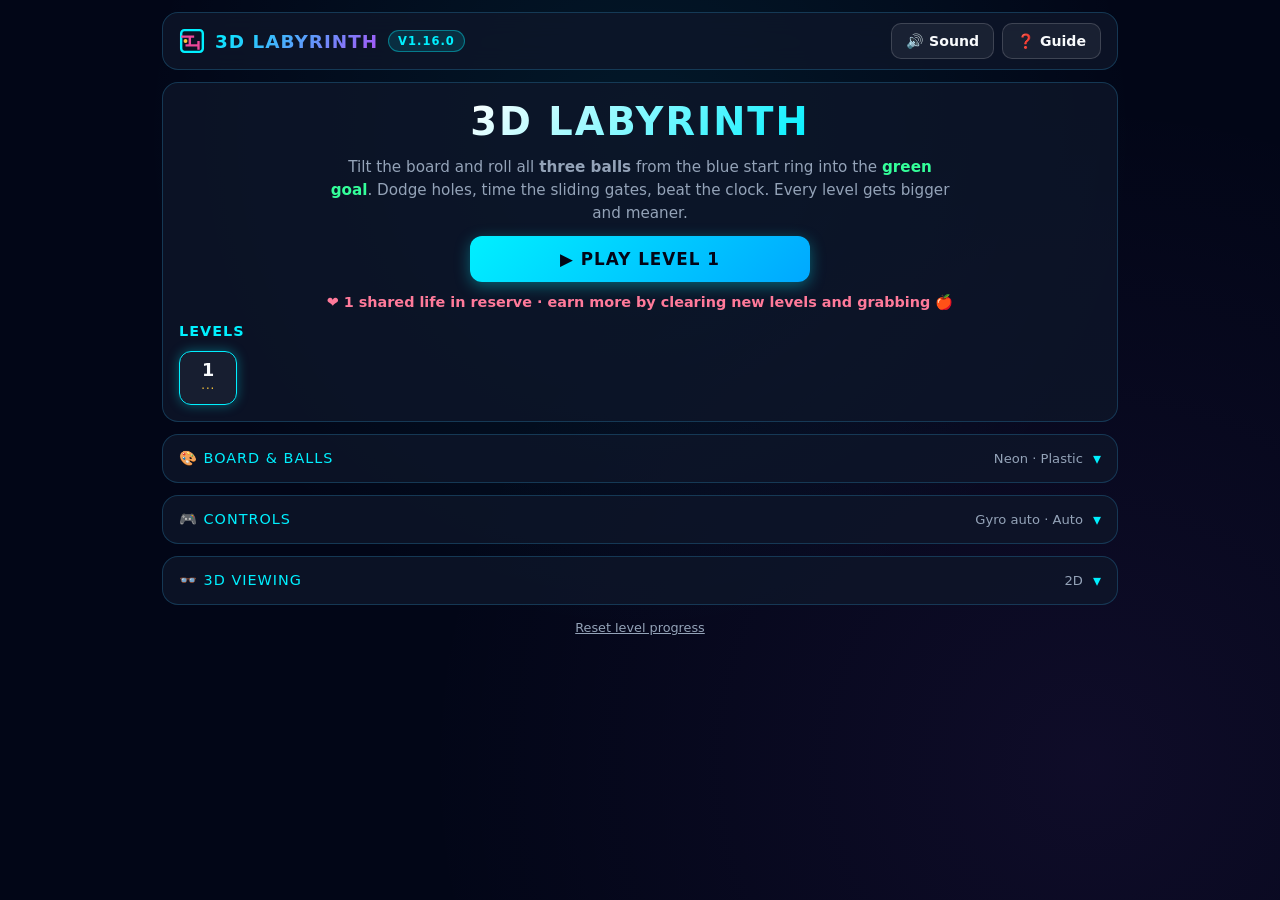
<file: index.html>
<!DOCTYPE html>
<html lang="en">
<head>
  <meta charset="UTF-8">
  <meta name="viewport" content="width=device-width, initial-scale=1.0, maximum-scale=1.0, user-scalable=no, viewport-fit=cover">
  <meta name="description" content="3D Labyrinth: tilt the board to guide three balls home. 2D, Parallel, Cross-eye, Anaglyph, Smart-glasses and VR stereo modes.">
  <meta name="theme-color" content="#020617">
  <title>3D Labyrinth</title>
  <link rel="manifest" href="./manifest.json">
  <link rel="icon" type="image/svg+xml" href="./assets/favicon.svg">
  <link rel="apple-touch-icon" href="./assets/apple-touch-icon.png">
  <meta name="apple-mobile-web-app-capable" content="yes">
  <meta name="mobile-web-app-capable" content="yes">
  <meta name="apple-mobile-web-app-title" content="Labyrinth3D">
  <link rel="stylesheet" href="./css/styles.css?v=1.16.0">
  <!-- Three.js r128, bundled locally so the PWA works fully offline -->
  <script src="./js/lib/three.min.js"></script>
  <!-- PeerJS 1.5.5 (MIT, bundled locally): phone-controller pairing only. See js/lib/peerjs.LICENSE.txt -->
  <script src="./js/lib/peerjs.min.js?v=1.5.5"></script>
</head>
<body>

  <!-- ============ PAGE 1: MENU ============ -->
  <div id="menuPage" class="page">
    <header class="app-header">
      <div class="brand-title">
        <svg width="26" height="26" viewBox="0 0 24 24" fill="none" stroke-width="2.2" aria-hidden="true">
          <rect x="2" y="2" width="20" height="20" rx="3" stroke="#00f0ff"/>
          <path d="M2 8h12M10 8v8M6 16h12M18 12v8" stroke="#ec4899"/>
          <circle cx="6" cy="12" r="1.8" fill="#ffc93c" stroke="none"/>
        </svg>
        <span>3D Labyrinth</span>
        <span class="version-badge">v1.16.0</span>
      </div>
      <div class="header-controls">
        <button class="icon-btn install-btn" id="installBtn" style="display:none" title="Install as an app on this device">📲 Install app</button>
        <button class="icon-btn vr-btn" id="webxrBtn" style="display:none" title="Enter immersive VR (Meta Quest browser)">🥽 VR</button>
        <button class="icon-btn" id="audioToggle" title="Toggle sound (M)">🔊 Sound</button>
        <button class="icon-btn" id="helpBtn" title="How to play & 3D viewing guide">❓ Guide</button>
      </div>
    </header>

    <main class="menu-content">
      <section class="card hero">
        <h1 class="title">3D Labyrinth</h1>
        <p class="muted">Tilt the board and roll all <strong>three balls</strong> from the blue start ring into the
          <strong class="green">green goal</strong>. Dodge holes, time the sliding gates, beat the clock. Every level gets bigger and meaner.</p>
        <button class="action-btn" id="playBtn">▶ Play Level 1</button>
        <div class="lives-info" id="livesInfo"></div>
        <h3 class="section-h">Levels</h3>
        <div class="level-grid" id="levelGrid"></div>
      </section>

      <details class="card fold" data-fold="look">
        <summary><span class="section-h">🎨 Board &amp; Balls</span><span class="fold-sum" id="sumLook"></span><span class="fold-caret" aria-hidden="true">▾</span></summary>
        <div class="fold-body">
        <div class="look-row">
          <span class="look-label">Board</span>
          <div class="mode-selector" id="boardSelector" role="radiogroup" aria-label="Board surface"></div>
        </div>
        <div class="look-row">
          <span class="look-label">Balls</span>
          <div class="mode-selector" id="ballSelector" role="radiogroup" aria-label="Ball type"></div>
        </div>
        <div class="look-stats" id="lookStats"></div>
        </div>
      </details>

      <details class="card fold" data-fold="controls">
        <summary><span class="section-h">🎮 Controls</span><span class="fold-sum" id="sumControls"></span><span class="fold-caret" aria-hidden="true">▾</span></summary>
        <div class="fold-body">
        <div class="row-wrap">
          <button class="icon-btn" id="gyroToggle" title="Tilt your phone to tilt the board">📱 <span id="gyroBadge">Gyro: AUTO</span></button>
          <button class="icon-btn" id="viewModeBtn" title="Camera: Auto / Whole board / Follow balls (V)">🎥 View: Auto</button>
          <button class="icon-btn" id="invertYBtn">↕️ Invert tilt: OFF</button>
          <button class="icon-btn" id="guideBtn" title="Route guide: green path to the goal, red stripes across dead ends, gold for the apple branch (G). Guided clears are capped at ★★.">🧭 Route guide: OFF</button>
          <button class="icon-btn" id="phonePadBtn" title="Use a phone on the same Wi-Fi as a tilt controller (e.g. for a TV or smart glasses)">📲 Phone controller</button>
        </div>
        <div class="slider-group" title="Degrees of phone tilt for full board tilt (lower = more sensitive)">
          <label>Gyro range</label>
          <input type="range" class="sens-slider" min="8" max="40" step="1" value="20">
          <span class="val sens-val">20°</span>
        </div>
        <p class="hint">Phone: tilt (default) · or drag anywhere on the board like a joystick. Desktop: arrow keys / WASD or mouse-drag. Gamepad: stick or D-pad tilts, A confirms, B / Start pauses. With smart glasses, tilt the phone in your hand (or use a Bluetooth pad).
          <kbd>P</kbd> pause · <kbd>R</kbd> restart · <kbd>C</kbd> re-level gyro · <kbd>V</kbd> camera · <kbd>N</kbd> map on/off (Inside view).</p>
        </div>
      </details>

      <details class="card fold" data-fold="stereo">
        <summary><span class="section-h">👓 3D Viewing</span><span class="fold-sum" id="sum3d"></span><span class="fold-caret" aria-hidden="true">▾</span></summary>
        <div class="fold-body">
        <div class="mode-selector">
          <button class="mode-btn active" data-mode="2d">2D</button>
          <button class="mode-btn" data-mode="parallel">Parallel 3D (SBS)</button>
          <button class="mode-btn" data-mode="cross">Cross-Eye 3D</button>
          <button class="mode-btn" data-mode="anaglyph">Anaglyph 🔴🔵</button>
          <button class="mode-btn" data-mode="hsbs" title="Half side-by-side 16:9 for RayNeo / XREAL / Rokid / TCL glasses">Smart Glasses (HSBS)</button>
        </div>
        <div class="slider-group" title="Stereo strength (eye separation, scaled to viewing distance)">
          <label>3D Depth</label>
          <input type="range" class="depth-slider" min="0" max="3" step="0.05" value="1">
          <span class="val depth-val">1.00</span>
        </div>
        <div class="slider-group" title="Move the zero-parallax (screen) plane nearer (-) or further (+)">
          <label>Focus</label>
          <input type="range" class="focus-slider" min="-40" max="40" step="1" value="0">
          <span class="val focus-val">0%</span>
        </div>
        <button class="icon-btn swap-btn">🔄 Swap Eyes</button>
        </div>
      </details>
      <p class="hint reset-line"><button class="link-btn" id="resetProgressBtn">Reset level progress</button></p>
    </main>
  </div>

  <!-- ============ PAGE 2: GAME ============ -->
  <div id="gamePage" class="page hidden">
    <div class="viewport-frame mode-single" id="viewportFrame">
      <div class="sbs-divider" id="sbsDivider"></div>
      <canvas id="gameCanvas"></canvas>
      <div class="joystick" id="joystick"><div class="knob"></div></div>

      <div class="modal-overlay hidden" id="pauseScreen">
        <div class="modal-card">
          <h2 class="title">⚙ 3D &amp; Controls</h2>
          <div class="mode-selector">
            <button class="mode-btn" data-mode="2d">2D</button>
            <button class="mode-btn" data-mode="parallel">Parallel</button>
            <button class="mode-btn" data-mode="cross">Cross-Eye</button>
            <button class="mode-btn" data-mode="anaglyph">Anaglyph</button>
            <button class="mode-btn" data-mode="hsbs">HSBS</button>
          </div>
          <div class="slider-group">
            <label>3D Depth</label>
            <input type="range" class="depth-slider" min="0" max="3" step="0.05" value="1">
            <span class="val depth-val">1.00</span>
          </div>
          <div class="slider-group">
            <label>Focus</label>
            <input type="range" class="focus-slider" min="-40" max="40" step="1" value="0">
            <span class="val focus-val">0%</span>
          </div>
          <div class="slider-group">
            <label>Gyro range</label>
            <input type="range" class="sens-slider" min="8" max="40" step="1" value="20">
            <span class="val sens-val">20°</span>
          </div>
          <button class="icon-btn swap-btn">🔄 Swap Eyes</button>
          <div class="btn-row">
            <button class="action-btn ghost" id="settingsBackBtn">◀ Back</button>
            <button class="action-btn" id="resumeBtn">▶ Resume</button>
          </div>
        </div>
      </div>

    </div>

    <div class="game-toolbar" id="gameBottomToolbar">
      <div class="group">
        <button class="icon-btn icon-only" id="gamePauseBtn" title="Pause / 3D settings (P)">⏸️</button>
        <button class="icon-btn icon-only" id="gameStopBtn" title="Back to menu">⏹️</button>
        <button class="icon-btn icon-only" id="gameRestartBtn" title="Restart level (R)">🔄</button>
      </div>
      <button class="icon-btn level-btn-big" id="gameCalibrateBtn" title="Treat the current phone position as flat (C)">🎯<span class="lbl"> Re-level</span></button>
      <div class="group">
        <button class="icon-btn icon-only" id="gameViewBtn" title="Camera (V)">🎥</button>
        <button class="icon-btn icon-only" id="gameGyroBtn" title="Gyroscope">📱</button>
        <button class="icon-btn icon-only" id="gameAudioBtn" title="Sound (M)">🔊</button>
      </div>
    </div>
  </div>

  <!-- ============ GUIDE ============ -->
  <div class="drawer-overlay hidden" id="infoDrawer">
    <div class="drawer">
      <h3>How to play</h3>
      <ul>
        <li>Get all <strong>3 balls</strong> into the <strong class="green">green goal</strong>. A ball in a <strong class="red">red-rimmed hole</strong> drops out and restarts at the blue ring.</li>
        <li>Levels 1–2 are untimed. From level 3 there is a clock; later levels add offset holes, corner holes on turns and orange <strong>sliding gates</strong> you must time.</li>
        <li><strong>❤ Lives</strong> (shared by all balls): +1 the first time you clear a level. A ball that drops into a hole spends a life and hops over it instead of restarting. If the clock runs out and you have a life for every ball still out, they are spent and the level is <em>rescued</em>.</li>
        <li><strong>🍎 Bonus apple</strong> (level 4+): one per level, at the end of a side branch behind a guard: a sliding gate, an offset hole or a corner hole. Roll a ball onto it for <strong>+1 life</strong>. Each level's apple can be claimed once, ever; levels with an apple still waiting show 🍎 in the level list, so if you run out of lives, go back and collect them.</li>
        <li>★★★ = no falls, no lives used, fast · ★★ = up to 2 falls/saves · ★ = cleared or rescued.</li>
        <li><strong>Gyro</strong>: hold the phone however is comfortable — the countdown levels it. Tap <em>🎯 Re-level</em> any time. iPhone asks for motion permission on first play.</li>
        <li><strong>🧍 Inside view</strong> (🎥 button or <kbd>V</kbd>): a chase camera at ball level, with walls towering around you. Controls follow the camera, so <em>forward</em> rolls the ball the way you're looking. The camera turns smoothly, like a car, toward the way the ball is rolling; reversing doesn't spin it round. It plays with <strong>one ball</strong> (board views always use three); the round minimap turns with you like a car GPS: the arrow always points ahead, N marks north and a green dot on the rim points to the goal; tap the 🗺 icon (or press <kbd>N</kbd>) to show or hide it. Follow the green light beam to the goal.</li>
        <li><strong>Gesture</strong>: touch and drag anywhere on the board — the drag distance is the tilt.</li>
      </ul>
      <h3>3D viewing modes</h3>
      <ul>
        <li><strong>Parallel 3D</strong>: left image for left eye — cardboard viewers or parallel free-viewing.</li>
        <li><strong>Cross-Eye 3D</strong>: cross your eyes until a third image fuses in the middle.</li>
        <li><strong>Anaglyph</strong>: red/cyan glasses.</li>
        <li><strong>Smart Glasses (HSBS)</strong>: 16:9 half side-by-side for RayNeo Air, XREAL, Rokid, TCL — switch the glasses to 3D SBS mode.</li>
        <li><strong>🥽 VR</strong>: appears in Meta Quest browser; the board floats on a virtual table, thumbstick tilts it.</li>
        <li><strong>3D Depth</strong> scales automatically with board size; lower it if your eyes strain. <strong>Focus</strong> moves the screen plane.</li>
      </ul>
      <button class="action-btn" id="closeInfoBtn">Got it</button>
    </div>
  </div>

  <!-- Install offer (Android/Chrome: system prompt; iPhone/iPad: Add to Home Screen steps) -->
  <div class="banner-stack">
  <div id="installBanner" class="update-banner install-banner hidden">
    <span>📲 Play full-screen and offline: install 3D Labyrinth as an app.</span>
    <button id="installBannerBtn" class="update-btn">Install</button>
    <button id="closeInstallBtn" class="update-close" title="Not now">✖</button>
  </div>

  <div id="updateBanner" class="update-banner hidden">
    <span>🚀 A new version is ready.</span>
    <button id="installUpdateBtn" class="update-btn">🔄 Update</button>
    <button id="closeUpdateBtn" class="update-close" title="Dismiss">✖</button>
  </div>
  </div>

  <div class="drawer-overlay hidden" id="linkPanel">
    <div class="drawer">
      <h3>📲 Phone controller</h3>
      <p class="muted">On a phone connected to the <strong>same Wi-Fi</strong>, open:</p>
      <p class="link-url" id="linkUrl"></p>
      <p class="muted">and enter this code:</p>
      <div class="link-code" id="linkCode">······</div>
      <p class="link-status" id="linkStatus"></p>
      <p class="hint">Pairing uses the free PeerJS service only to introduce the two devices. After that, tilt data goes directly from the phone to this screen over your Wi-Fi.</p>
      <div class="btn-row">
        <button class="action-btn" id="linkDoneBtn">Done</button>
        <button class="action-btn ghost" id="linkStopBtn">Disconnect</button>
      </div>
    </div>
  </div>

  <div class="drawer-overlay hidden" id="iosInstallHelp">
    <div class="drawer">
      <h3>📲 Install on iPhone / iPad</h3>
      <ol class="steps">
        <li>Open this page in <strong>Safari</strong>.</li>
        <li>Tap the <strong>Share</strong> button (square with an arrow ↑).</li>
        <li>Choose <strong>Add to Home Screen</strong>, then <strong>Add</strong>.</li>
      </ol>
      <p class="hint">The game then opens full-screen from its own icon and works offline.</p>
      <button class="action-btn" id="closeIosHelpBtn">Got it</button>
    </div>
  </div>

  <!-- Every module gets the release version in its URL, so an update can never mix old and new code
       (HTTP/CDN caches would otherwise serve stale modules next to a fresh app.js). -->
  <script type="importmap">
  {
    "imports": {
      "./js/config.js": "./js/config.js?v=1.16.0",
      "./js/maze.js": "./js/maze.js?v=1.16.0",
      "./js/physics.js": "./js/physics.js?v=1.16.0",
      "./js/renderer.js": "./js/renderer.js?v=1.16.0",
      "./js/board.js": "./js/board.js?v=1.16.0",
      "./js/materials.js": "./js/materials.js?v=1.16.0",
      "./js/controls.js": "./js/controls.js?v=1.16.0",
      "./js/hud3d.js": "./js/hud3d.js?v=1.16.0",
      "./js/audio.js": "./js/audio.js?v=1.16.0",
      "./js/ui.js": "./js/ui.js?v=1.16.0",
      "./js/link.js": "./js/link.js?v=1.16.0",
      "./js/progress.js": "./js/progress.js?v=1.16.0"
    }
  }
  </script>
  <script type="module" src="./js/app.js?v=1.16.0"></script>
</body>
</html>
</file>
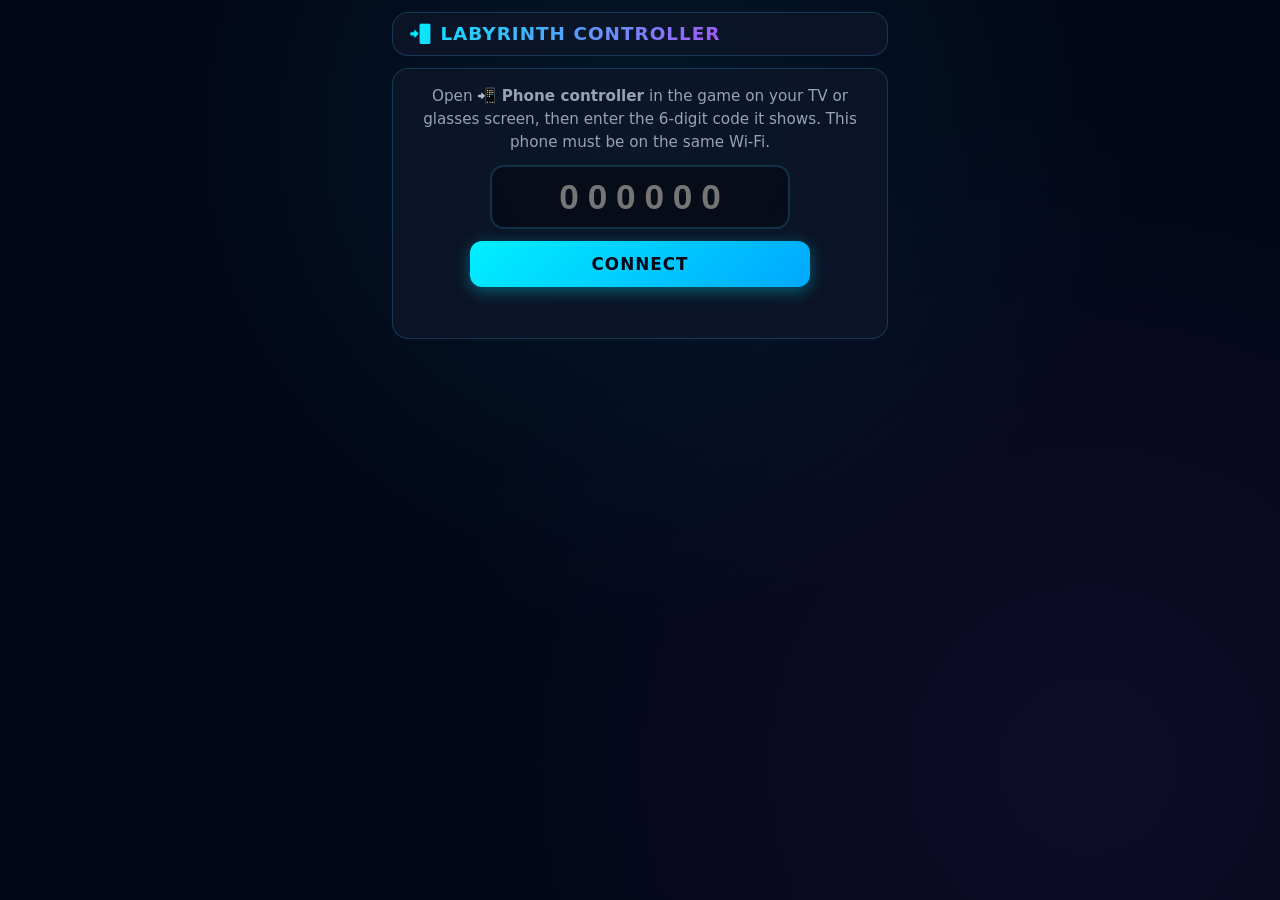
<file: controller.html>
<!DOCTYPE html>
<html lang="en">
<head>
  <meta charset="UTF-8">
  <meta name="viewport" content="width=device-width, initial-scale=1.0, maximum-scale=1.0, user-scalable=no, viewport-fit=cover">
  <meta name="theme-color" content="#020617">
  <title>Labyrinth Controller</title>
  <link rel="icon" type="image/svg+xml" href="./assets/favicon.svg">
  <link rel="stylesheet" href="./css/styles.css?v=1.16.0">
  <!-- PeerJS 1.5.5 (MIT, bundled locally): pairing with the game. See js/lib/peerjs.LICENSE.txt -->
  <script src="./js/lib/peerjs.min.js?v=1.5.5"></script>
  <!-- Same release pinning as the game: modules always load as one version -->
  <script type="importmap">
  {
    "imports": {
      "./js/config.js": "./js/config.js?v=1.16.0",
      "./js/controls.js": "./js/controls.js?v=1.16.0",
      "./js/link.js": "./js/link.js?v=1.16.0"
    }
  }
  </script>
</head>
<body class="pad-body">
  <main class="pad-page">
    <header class="app-header">
      <div class="brand-title"><span>📲 Labyrinth controller</span></div>
    </header>

    <section class="card" id="pairCard">
      <p class="muted">Open <strong>📲 Phone controller</strong> in the game on your TV or glasses screen, then enter the 6-digit code it shows. This phone must be on the same Wi-Fi.</p>
      <input id="codeInput" class="code-input" inputmode="numeric" pattern="[0-9]*" maxlength="6" autocomplete="off" aria-label="Pairing code" placeholder="000000">
      <button class="action-btn" id="connectBtn">Connect</button>
      <p class="link-status" id="padStatus" role="status"></p>
    </section>

    <section class="card hidden" id="padCard">
      <div class="pad-tv" id="tvStatus" role="status">Connected</div>
      <div class="tilt-zone" id="tiltZone" aria-label="Tilt pad: tilt the phone or drag here">
        <div class="tilt-cross"></div>
        <div class="tilt-dot" id="tiltDot"></div>
      </div>
      <p class="hint" id="gyroHint">Tilt the phone to tilt the board (or drag in the circle)</p>
      <p class="hint" id="panelHint"></p>
      <div class="pad-grid">
        <button class="pad-btn" id="bPrev" aria-label="Previous button on screen">◀</button>
        <button class="pad-btn primary" id="bOk">OK</button>
        <button class="pad-btn" id="bNext" aria-label="Next button on screen">▶</button>
        <button class="pad-btn" id="bPause">⏸ Pause</button>
        <button class="pad-btn" id="bLevel">🎯 Re-level</button>
        <button class="pad-btn" id="bView">🎥 View</button>
      </div>
      <button class="link-btn" id="disconnectBtn">Disconnect</button>
    </section>
  </main>
  <div class="joystick" id="joystick"><div class="knob"></div></div>
  <script type="module" src="./js/pad.js?v=1.16.0"></script>
</body>
</html>
</file>
<file: css/styles.css>
/* ==========================================================================
   3D LABYRINTH - STYLES (palette & components follow 3D Tunnel Rush)
   ========================================================================== */

:root {
  --bg-dark: #020617;
  --bg-card: rgba(15, 23, 42, 0.78);
  --bg-card-border: rgba(56, 189, 248, 0.22);
  --cyan: #00f0ff;
  --purple: #a855f7;
  --pink: #ec4899;
  --green: #34ff9a;
  --red: #ff3b5c;
  --amber: #ffc93c;
  --text: #f8fafc;
  --muted: #94a3b8;
  --font: system-ui, -apple-system, 'Segoe UI', Roboto, sans-serif;
  --fast: 0.18s cubic-bezier(0.4, 0, 0.2, 1);
}

* { box-sizing: border-box; margin: 0; padding: 0; }
.hidden { display: none !important; }

html, body { overscroll-behavior: none; }
body {
  background: var(--bg-dark);
  color: var(--text);
  font-family: var(--font);
  min-height: 100vh;
  min-height: 100dvh;
  background-image:
    radial-gradient(circle at 50% 15%, rgba(0, 240, 255, 0.08), transparent 50%),
    radial-gradient(circle at 85% 85%, rgba(168, 85, 247, 0.08), transparent 50%);
  -webkit-tap-highlight-color: transparent;
}

button { font-family: inherit; }
button:focus-visible, input:focus-visible { outline: 2px solid var(--cyan); outline-offset: 2px; }

/* ---------------- Menu page ---------------- */
.page { width: 100%; }
#menuPage { max-width: 980px; margin: 0 auto; padding: 12px 12px 32px; display: flex; flex-direction: column; gap: 12px; }

.app-header {
  display: flex; justify-content: space-between; align-items: center; flex-wrap: wrap; gap: 10px;
  padding: 10px 16px;
  background: var(--bg-card); border: 1px solid var(--bg-card-border); border-radius: 16px;
  backdrop-filter: blur(12px); -webkit-backdrop-filter: blur(12px);
}
.brand-title { display: flex; align-items: center; gap: 10px; font-weight: 800; font-size: 1.15rem; letter-spacing: 1px; text-transform: uppercase; }
.brand-title span:not(.version-badge) {
  background: linear-gradient(135deg, var(--cyan), var(--purple)); -webkit-background-clip: text; background-clip: text; -webkit-text-fill-color: transparent;
}
.version-badge { background: rgba(0, 240, 255, 0.12); color: var(--cyan); border: 1px solid rgba(0, 240, 255, 0.4); padding: 3px 9px; border-radius: 20px; font-size: 0.72rem; }
.header-controls, .row-wrap { display: flex; flex-wrap: wrap; gap: 8px; align-items: center; }

.menu-content { display: flex; flex-direction: column; gap: 12px; }
.card {
  background: var(--bg-card); border: 1px solid var(--bg-card-border); border-radius: 16px; padding: 16px;
  display: flex; flex-direction: column; gap: 12px;
}
.hero { align-items: center; text-align: center; }
.title {
  font-size: clamp(1.6rem, 6vw, 2.4rem); font-weight: 900; letter-spacing: 2px; text-transform: uppercase;
  background: linear-gradient(135deg, #fff, var(--cyan)); -webkit-background-clip: text; background-clip: text; -webkit-text-fill-color: transparent;
}
.title.green { background: linear-gradient(135deg, #fff, var(--green)); -webkit-background-clip: text; background-clip: text; }
.title.red { background: linear-gradient(135deg, #fff, var(--red)); -webkit-background-clip: text; background-clip: text; }
.muted { color: var(--muted); font-size: 0.95rem; max-width: 620px; line-height: 1.5; }
.green { color: var(--green); }
.red { color: var(--red); }
.section-h { color: var(--cyan); font-size: 0.9rem; text-transform: uppercase; letter-spacing: 1px; align-self: flex-start; }
.hint { color: var(--muted); font-size: 0.82rem; line-height: 1.6; }
kbd { background: rgba(255,255,255,0.08); border: 1px solid rgba(255,255,255,0.2); border-radius: 4px; padding: 0 5px; font-size: 0.78rem; }

.level-grid { display: grid; grid-template-columns: repeat(auto-fill, minmax(58px, 1fr)); gap: 8px; width: 100%; }
.level-btn {
  background: rgba(255,255,255,0.05); border: 1px solid rgba(255,255,255,0.14); color: var(--text);
  border-radius: 12px; padding: 8px 4px; cursor: pointer; display: flex; flex-direction: column; align-items: center; gap: 2px;
  transition: var(--fast);
}
.level-btn .lv { font-weight: 800; font-size: 1.1rem; }
.level-btn .st { font-size: 0.72rem; color: var(--amber); letter-spacing: 1px; }
.level-btn:hover { border-color: var(--cyan); }
.level-btn.current { border-color: var(--cyan); box-shadow: 0 0 12px rgba(0,240,255,0.35); }

/* ---------------- Buttons ---------------- */
.icon-btn {
  background: rgba(255, 255, 255, 0.06); border: 1px solid rgba(255, 255, 255, 0.16); color: var(--text);
  padding: 9px 14px; border-radius: 10px; cursor: pointer; display: inline-flex; align-items: center; gap: 6px;
  font-size: 0.88rem; font-weight: 600; transition: var(--fast); touch-action: manipulation;
}
.icon-btn:hover { background: rgba(0, 240, 255, 0.15); border-color: var(--cyan); }
.icon-btn.active { background: var(--cyan); color: #020617; border-color: var(--cyan); }
.icon-btn.icon-only { font-size: 1.2rem; padding: 8px 11px; }
.vr-btn { background: linear-gradient(135deg, var(--purple), var(--pink)); border-color: #f472b6; }
.swap-btn { align-self: flex-start; }
.link-btn { background: none; border: none; color: var(--muted); text-decoration: underline; cursor: pointer; font-size: 0.8rem; }

.action-btn {
  background: linear-gradient(135deg, var(--cyan), #00a8ff); color: #020617; font-size: 1.05rem; font-weight: 800;
  padding: 13px 28px; border: none; border-radius: 12px; cursor: pointer; text-transform: uppercase; letter-spacing: 1px;
  box-shadow: 0 4px 15px rgba(0, 240, 255, 0.35); transition: transform 0.15s ease; width: 100%; max-width: 340px;
}
.action-btn:hover { transform: translateY(-2px); }
.action-btn.ghost { background: rgba(255,255,255,0.1); color: var(--text); box-shadow: none; border: 1px solid rgba(255,255,255,0.22); }
.btn-row { display: flex; flex-wrap: wrap; gap: 8px; justify-content: center; width: 100%; }
.btn-row .action-btn { flex: 1 1 120px; padding: 11px 12px; font-size: 0.92rem; }

/* ---------------- Stereo controls ---------------- */
.mode-selector { display: flex; flex-wrap: wrap; gap: 5px; background: rgba(0,0,0,0.4); padding: 4px; border-radius: 12px; border: 1px solid rgba(255,255,255,0.08); }
.mode-btn { background: transparent; border: none; color: var(--muted); padding: 8px 12px; border-radius: 8px; font-size: 0.85rem; font-weight: 700; cursor: pointer; }
.mode-btn:hover { color: var(--text); }
.mode-btn.active { background: var(--cyan); color: #020617; }
.slider-group { display: flex; align-items: center; gap: 10px; width: 100%; }
.slider-group label { min-width: 84px; font-size: 0.85rem; color: var(--muted); }
.slider-group input[type=range] { flex: 1; accent-color: var(--cyan); min-height: 28px; }
.slider-group .val { min-width: 48px; text-align: right; font-family: ui-monospace, monospace; font-size: 0.85rem; color: var(--cyan); }

/* ---------------- Game page ---------------- */
#gamePage {
  height: 100vh; height: 100dvh; display: flex; flex-direction: column; align-items: center; justify-content: center; gap: 8px;
  padding: 4px env(safe-area-inset-right) env(safe-area-inset-bottom) env(safe-area-inset-left);
}
.viewport-frame {
  position: relative; background: #000; border-radius: 14px; overflow: hidden;
  border: 1px solid rgba(0, 240, 255, 0.5); box-shadow: 0 0 24px rgba(0, 240, 255, 0.18);
  touch-action: none; /* the board itself is a drag joystick */
}
#gameCanvas { width: 100%; height: 100%; display: block; }
.sbs-divider { position: absolute; top: 0; left: 50%; width: 2px; height: 100%; background: linear-gradient(transparent, rgba(0,240,255,0.45), transparent); pointer-events: none; z-index: 5; display: none; }

.joystick {
  position: fixed; width: 140px; height: 140px; margin: -70px 0 0 -70px; border-radius: 50%;
  border: 2px solid rgba(0, 240, 255, 0.45); background: rgba(0, 240, 255, 0.06);
  pointer-events: none; z-index: 30; display: none;
}
.joystick .knob {
  position: absolute; left: 50%; top: 50%; width: 52px; height: 52px; border-radius: 50%;
  background: rgba(0, 240, 255, 0.45); box-shadow: 0 0 14px rgba(0,240,255,0.6); transform: translate(-50%, -50%);
}

.game-toolbar {
  display: flex; align-items: center; justify-content: space-between; gap: 8px; width: 100%; max-width: 720px; padding: 0 6px;
}
.game-toolbar .group { display: flex; gap: 6px; }
.level-btn-big { font-size: 0.95rem; padding: 10px 16px; border-color: rgba(0,240,255,0.45); white-space: nowrap; }

.modal-overlay {
  position: absolute; inset: 0; background: rgba(2, 6, 23, 0.82); backdrop-filter: blur(8px); -webkit-backdrop-filter: blur(8px);
  display: flex; align-items: center; justify-content: center; z-index: 20; padding: 12px; overflow-y: auto;
}
.modal-card {
  background: var(--bg-card); border: 1px solid var(--bg-card-border); border-radius: 18px; padding: 18px;
  max-width: 480px; width: 100%; display: flex; flex-direction: column; gap: 12px; align-items: center; text-align: center;
  box-shadow: 0 10px 40px rgba(0,0,0,0.6);
}
.stars { font-size: 2.6rem; color: var(--amber); letter-spacing: 6px; text-shadow: 0 0 16px rgba(255,201,60,0.6); }

/* ---------------- Guide drawer & update banner ---------------- */
.drawer-overlay { position: fixed; inset: 0; background: rgba(2,6,23,0.7); z-index: 50; display: flex; align-items: center; justify-content: center; padding: 12px; }
.drawer {
  background: #0b1222; border: 1px solid var(--bg-card-border); border-radius: 18px; padding: 18px 20px; max-width: 640px; width: 100%;
  max-height: 90vh; overflow-y: auto; display: flex; flex-direction: column; gap: 10px; align-items: center;
}
.drawer h3 { color: var(--cyan); align-self: flex-start; }
.drawer ul { padding-left: 18px; line-height: 1.6; font-size: 0.9rem; align-self: stretch; }

.update-banner {
  position: fixed; left: 50%; bottom: 16px; transform: translateX(-50%); z-index: 60;
  display: flex; align-items: center; gap: 10px; background: #0b1222; border: 1px solid var(--cyan); border-radius: 14px; padding: 10px 14px;
  box-shadow: 0 0 20px rgba(0,240,255,0.3); font-size: 0.9rem;
}
.update-btn { background: var(--cyan); color: #020617; border: none; border-radius: 8px; padding: 6px 12px; font-weight: 700; cursor: pointer; }
.update-close { background: none; border: none; color: var(--muted); cursor: pointer; font-size: 1rem; }

@media (max-width: 520px) {
  .icon-btn { padding: 8px 10px; font-size: 0.82rem; }
  .icon-btn.icon-only { padding: 7px 9px; font-size: 1.05rem; }
  .level-btn-big { padding: 9px 10px; font-size: 0.82rem; }
  .game-toolbar .group { gap: 4px; }
}
@media (max-height: 500px) and (orientation: landscape) {
  #gamePage { flex-direction: row; gap: 6px; }
  .game-toolbar { flex-direction: column; width: auto; height: 100%; max-width: none; justify-content: center; }
  .game-toolbar .group { flex-direction: column; }
}
@media (max-width: 400px) {
  .level-btn-big .lbl { display: none; }
  .level-btn-big { font-size: 1.05rem; }
}

/* ---------------- Board & ball picker ---------------- */
.look-row { display: flex; align-items: center; gap: 10px; flex-wrap: wrap; width: 100%; }
.look-label { min-width: 52px; font-size: 0.85rem; color: var(--muted); }
.look-btn { background: transparent; border: none; color: var(--muted); padding: 8px 12px; border-radius: 8px; font-size: 0.88rem; font-weight: 700; cursor: pointer; }
.look-btn:hover { color: var(--text); }
.look-btn.active { background: var(--cyan); color: #020617; }
.look-stats { display: grid; grid-template-columns: auto 1fr; gap: 4px 12px; font-size: 0.85rem; align-items: center; }
.look-stats .meter { color: var(--amber); letter-spacing: 2px; font-size: 0.8rem; }
.look-stats .meter .off { color: rgba(148,163,184,0.35); }
.look-stats .desc { grid-column: 1 / -1; color: var(--muted); line-height: 1.5; }

.lives-info { color: #ff7a9a; font-weight: 700; font-size: 0.9rem; }
.level-btn .ap { font-size: 0.7rem; margin-left: 2px; vertical-align: super; }

/* ---------------- Install ---------------- */
.install-btn { background: linear-gradient(135deg, #22c55e, #00f0ff); color: #020617; border-color: #34ff9a; font-weight: 800; }
.install-banner { bottom: 76px; border-color: #34ff9a; box-shadow: 0 0 20px rgba(52,255,154,0.3); flex-wrap: wrap; justify-content: center; max-width: calc(100vw - 24px); }
.install-banner .update-btn { background: #34ff9a; }
.steps { padding-left: 22px; line-height: 1.8; align-self: stretch; }

/* Banners stack bottom-centre and use the full phone width instead of squeezing their text */
.banner-stack { position: fixed; left: 50%; bottom: 16px; transform: translateX(-50%); z-index: 60; display: flex; flex-direction: column; gap: 8px; width: min(560px, calc(100vw - 24px)); pointer-events: none; }
.banner-stack .update-banner { position: static; transform: none; width: 100%; pointer-events: auto; }
.banner-stack .update-banner span { flex: 1; min-width: 0; }
.banner-stack .install-banner { bottom: auto; }

/* ---------------- Collapsible menu sections ---------------- */
/* Closed by default so first-time players see Play + levels first; the summary shows the current choice */
details.fold { display: block; padding: 0; }
details.fold > summary {
  list-style: none; cursor: pointer; display: flex; align-items: center; gap: 10px; padding: 14px 16px; border-radius: 16px;
}
details.fold > summary::-webkit-details-marker { display: none; }
details.fold > summary:hover { background: rgba(0,240,255,0.05); }
details.fold > summary .section-h { align-self: center; white-space: nowrap; }
.fold-sum { flex: 1; min-width: 0; color: var(--muted); font-size: 0.82rem; text-align: right; overflow: hidden; text-overflow: ellipsis; white-space: nowrap; }
.fold-caret { color: var(--cyan); transition: transform var(--fast); }
details.fold[open] .fold-caret { transform: rotate(180deg); }
.fold-body { display: flex; flex-direction: column; gap: 12px; padding: 0 16px 16px; }
.reset-line { text-align: center; }

/* ---------------- Phone controller (pairing panel on the TV + controller.html) ---------------- */
.link-url { font-family: ui-monospace, monospace; color: var(--cyan); word-break: break-all; text-align: center; font-size: 1rem; }
.link-code { font-size: clamp(2.6rem, 12vw, 4rem); font-weight: 900; letter-spacing: 0.35em; color: var(--amber); text-align: center; padding-left: 0.35em; }
.link-status { min-height: 1.4em; text-align: center; font-weight: 700; color: var(--text); }
.pad-page { max-width: 520px; margin: 0 auto; padding: 12px; display: flex; flex-direction: column; gap: 12px; }
.pad-page .card { align-items: center; text-align: center; }
.code-input {
  width: 100%; max-width: 300px; font-size: 2.2rem; font-weight: 800; letter-spacing: 0.25em; text-align: center; padding: 10px 0 10px 0.25em;
  background: rgba(0,0,0,0.4); color: var(--amber); border: 2px solid var(--bg-card-border); border-radius: 14px;
}
.code-input:focus { outline: none; border-color: var(--cyan); }
.pad-tv { font-weight: 700; color: var(--green); }
.tilt-zone {
  position: relative; width: min(78vw, 300px); aspect-ratio: 1; border-radius: 50%; touch-action: none;
  border: 2px solid rgba(0,240,255,0.5); background: radial-gradient(circle, rgba(0,240,255,0.10), rgba(2,6,23,0.6));
}
.tilt-cross { position: absolute; inset: 50% 0 auto 0; height: 1px; background: rgba(0,240,255,0.25); }
.tilt-cross::after { content: ''; position: absolute; left: 50%; top: calc(-1 * min(39vw, 150px)); width: 1px; height: min(78vw, 300px); background: rgba(0,240,255,0.25); }
.tilt-dot {
  position: absolute; left: 50%; top: 50%; width: 22%; aspect-ratio: 1; border-radius: 50%; transform: translate(-50%, -50%);
  background: radial-gradient(circle at 35% 35%, #fff4c2, var(--amber)); box-shadow: 0 0 18px rgba(255,201,60,0.7);
}
.pad-grid { display: grid; grid-template-columns: repeat(3, 1fr); gap: 10px; width: 100%; }
.pad-btn {
  min-height: 64px; font-size: 1.15rem; font-weight: 800; color: var(--text); cursor: pointer; touch-action: manipulation;
  background: rgba(255,255,255,0.08); border: 1px solid rgba(255,255,255,0.2); border-radius: 14px;
}
.pad-btn:active { background: rgba(0,240,255,0.25); }
.pad-btn.primary { background: linear-gradient(135deg, var(--cyan), #00a8ff); color: #020617; border: none; }
</file>
